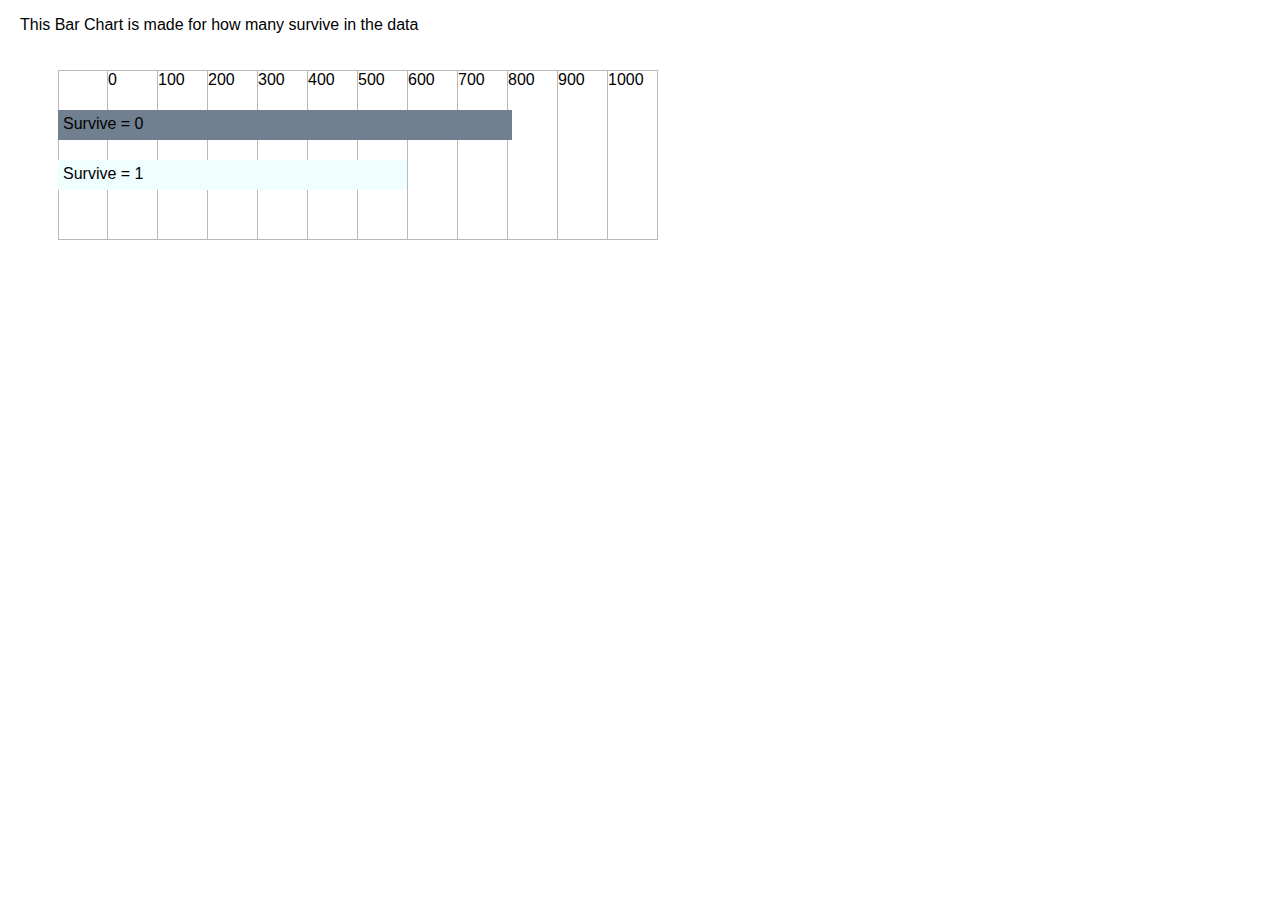
<file: barchart.html>
<!DOCTYPE html>
<html>
  <head>
    <meta charset="utf-8">
    <meta name="viewport" content="width=device-width">
    <title>Bar Chart</title>
    <style type="text/css">
        body {
          font-family: 'Lucida Sans', 'Lucida Sans Regular', 'Lucida Grande', 'Lucida Sans Unicode', Geneva, Verdana, sans-serif;
          background-image: url("https://media.istockphoto.com/photos/piggy-bank-on-lifebuoy-3d-render-picture-id1201269168?k=20&m=1201269168&s=612x612&w=0&h=5-QNTC6xd5EI-J8NhcsrzC_QheFldsM5S-nxcwuo_zM=");
        }

        .container {
          margin: 70px 50px;
        }

        .chart {
          position: relative;
        }

        .column-bars {
          position: absolute;
          top: 0;
          left: 0;
          display: grid;
          grid-template-columns: repeat(20, 50px);
          grid-template-rows: 170px;
        }

        cbars {
          border: 1px solid rgb(187, 184, 184);
          border-left: none;
        }

        cbars:first-child {
          border: 1px solid rgb(187, 184, 184);
        }

        .row-bars {
          position: absolute;
          top: 20px;
          left: 0;
          width: 300px;
        }

        rbars {
          display: block;
          height: 20px;
          margin-top: 20px;
          max-width: 600px;
          padding: 5px;
        }

        rbars:nth-child(1) {
          background-color: rgb(112, 128, 145);
        }

        rbars:nth-child(2) {
          background-color: rgb(239, 255, 255);
        }
      </style>
  </head>
  
  <body>
    <section class="container">

      <section class="chart">
        <section class="column-bars">
          <cbars></cbars>
          <cbars>0</cbars>
          <cbars>100</cbars>
          <cbars>200</cbars>
          <cbars>300</cbars>
          <cbars>400</cbars>
          <cbars>500</cbars>
          <cbars>600</cbars>
          <cbars>700</cbars>
          <cbars>800</cbars>
          <cbars>900</cbars>
          <cbars>1000</cbars>
        </section>

        <section class="row-bars">
          <rbars style="width:148%">Survive = 0</rbars>
          <rbars style="width:112.9%">Survive = 1</rbars>
        </section>
      </section>

    </section>

    <p style="position: absolute; top: 0;left: 20px;"> This Bar Chart is made for how many survive in the data </p>
  </body>
</html>
</file>
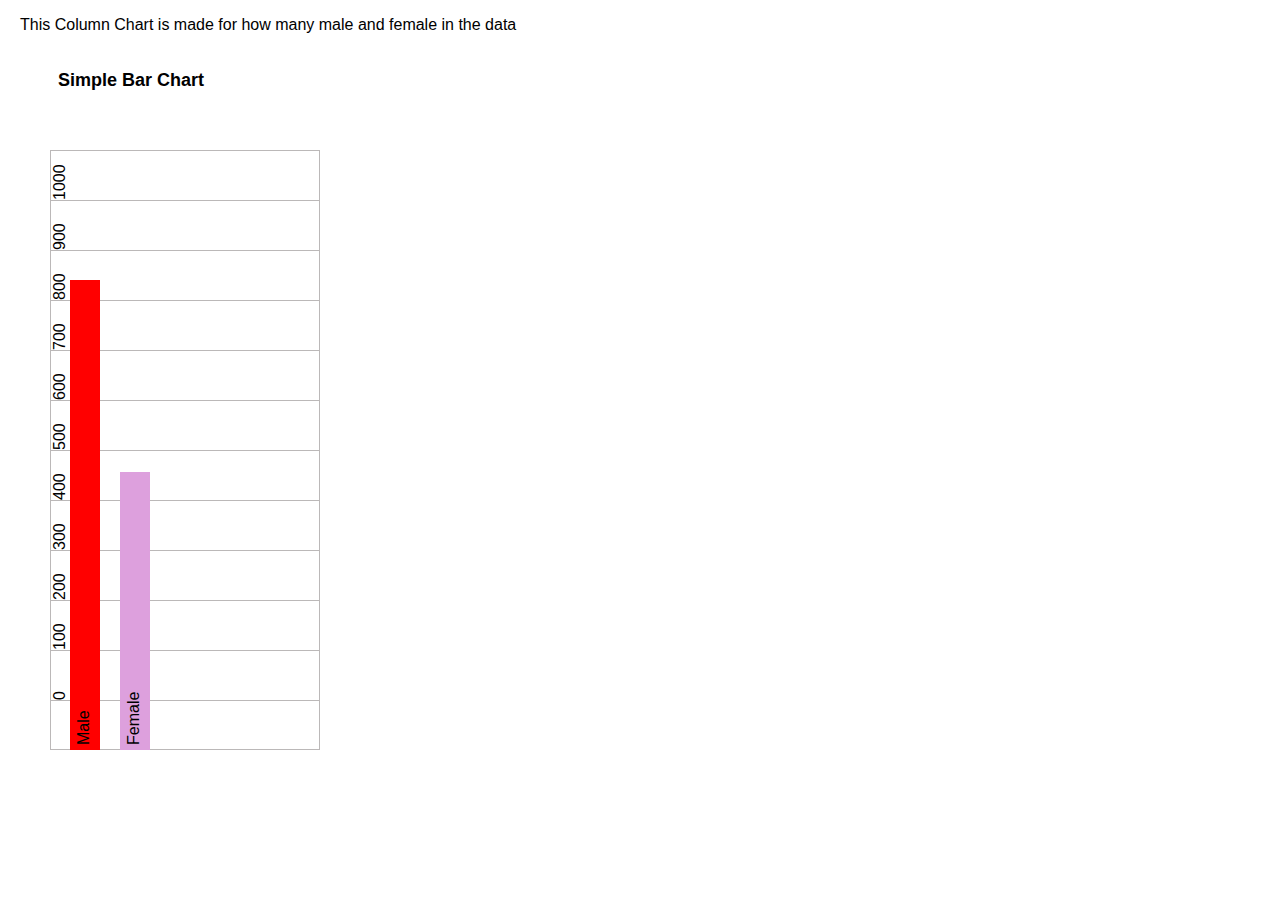
<file: columnchart.html>
<!DOCTYPE html>
<html>
  <head>
    <meta charset="UTF-8">
    <meta name="viewport" content="width=device-width">
    <title>Column Chart</title>
    <style type="text/css">
        body {
          font-family: 'Lucida Sans', 'Lucida Sans Regular', 'Lucida Grande', 'Lucida Sans Unicode', Geneva, Verdana, sans-serif;
          background-image: url("https://media.istockphoto.com/photos/asian-couple-surfing-internet-on-mobile-phone-together-picture-id1175607813?k=20&m=1175607813&s=612x612&w=0&h=HjDhBRCw2eePMq3msKebWmtXpzwl1vdwHB1DT7Ti5BU=");
        }

        .container {
              margin: 70px 50px;
            }

        .title {
              padding-bottom: 20px;
              font-size: large;
              font-weight: bold;
            }

        .chart {
              position: absolute;
              transform: rotate(270deg);
              left: 50px;
              top: 750px;
            }

        .column-bars {
              position: absolute;
              top: 0;
              left: 0;
              display: grid;
              grid-template-columns: repeat(20, 50px);
              grid-template-rows: 270px;
            }

        cbars {
              border: 1px solid rgb(187, 184, 184);
              border-left: none;
            }

        cbars:first-child {
              border: 1px solid rgb(187, 184, 184);
            }

        .row-bars {
              position: absolute;
              top: 0;
              left: 0;
              width: 400px;
            }

        rbars {
              display: block;
              height: 20px;
              margin-top: 20px;
              max-width: 600px;
              padding: 5px;
            }

        rbars:nth-child(1) {
              background-color: rgb(255,0,0);
            }

        rbars:nth-child(2) {
              background-color: rgb(221, 160, 221);
            }            
    </style>
  </head>

  <body>
    <section class="container">
      <div class="title">Simple Bar Chart</div>

      <section class="chart">
        <section class="column-bars">
          <cbars></cbars>
          <cbars>0</cbars>
          <cbars>100</cbars>
          <cbars>200</cbars>
          <cbars>300</cbars>
          <cbars>400</cbars>
          <cbars>500</cbars>
          <cbars>600</cbars>
          <cbars>700</cbars>
          <cbars>800</cbars>
          <cbars>900</cbars>
          <cbars>1000</cbars>
        </section>

        <section class="row-bars">
          <rbars style="width:115%"> Male </rbars>
          <rbars style="width:67%"> Female </rbars>
        </section>
      </section>

    </section>

    <p style="position: absolute; top: 0;left: 20px;"> This Column Chart is made for how many male and female in the data </p>
    </body>
</html>
</file>
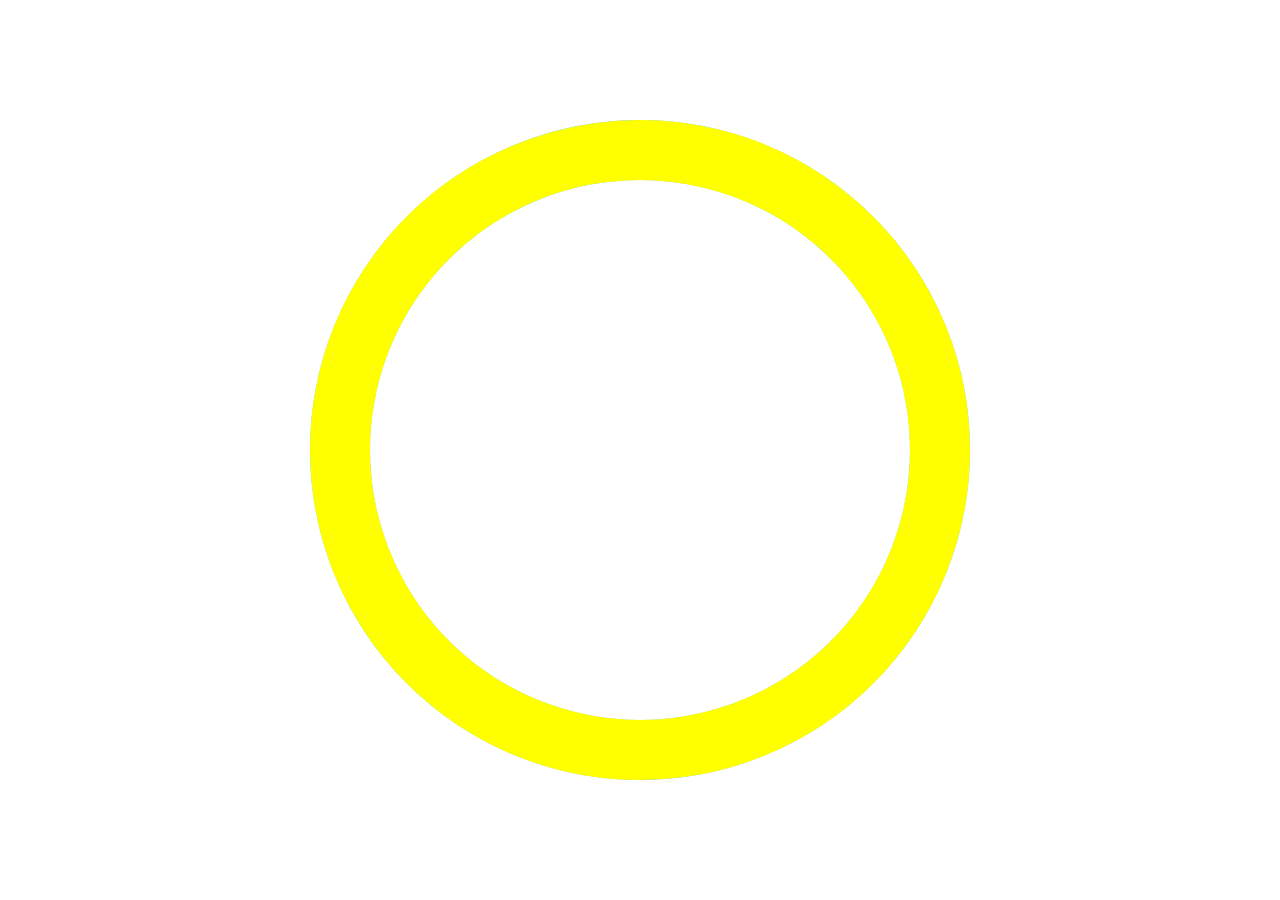
<file: donutchart.html>
<!DOCTYPE html>
<html>
<head>
  <meta charset="UTF-8">
  <meta name="viewport" content="width=device-width, initial-scale=1.0">
  <title>Donut Chart</title>
  <style>
      :root {
        --pi: 3.14159265359;
        --a1: 22.8;
        --a2: 77.2;
      }

      * {
        margin: 0;
        padding: 0;
      }

      html, body {
        width: 100%;
        height: 100%;
        display: flex;
        justify-content: center;
        align-items: center;
        background-image: url("https://media.istockphoto.com/photos/brick-wall-painted-pink-and-green-background-full-frame-picture-id518146630?k=20&m=518146630&s=612x612&w=0&h=syQym6F5Y4malogq9hy7k5PJ4286G_GCAq4b2Pp8YVM=");
        background-size: cover;
      }

      .container {
        width: 800px;
        height: 800px;
        position: relative;
        display: flex;
        justify-content: center;
        align-items: center;
      }

      p {
        position: absolute;
        font-size: 80px;
        font-weight: 800;
        color: white;
      }

      svg {
        width: 100%;
        height: 100%;
        display: flex;
        justify-content: center;
        align-items: center;
      }

      @keyframes percent1 {
        to {
          stroke-dasharray: calc(2 * var(--pi) * 300 * var(--a1) / 100) calc(2 * var(--pi) * 300 * calc(1 - var(--a1) / 100));
        }
      }

      @keyframes percent2 {
        to {
          stroke-dasharray: calc(2 * var(--pi) * 300 * var(--a2) / 100) calc(2 * var(--pi) * 300 * calc(1 - var(--a2) / 100));
        }
      }

      .donut {
        transform-origin: center center;
        transition: 0.5s ease-in-out;
        stroke-dashoffset: 0;
        cursor: pointer;
      }

      .donut:nth-child(1) {
        transform: rotateZ(-90deg);
        animation: percent1 1s ease-in-out forwards;
      }

      .donut:nth-child(2) {
        transform: rotateZ(calc(-90deg  + calc(var(--a1) * 360deg / 100)));
        animation: percent2 1s ease-in-out forwards;
      }

      .donut:hover {
        stroke-width: 100;
      }
    </style>
</head>

<body>
  <div class="container">
    <p>Donut Chart</p>
    <svg>
      <circle  cx="400" cy="400" class="donut" r="300" stroke-width="60" stroke="#87CEEB" fill="none"/>
      <circle  cx="400" cy="400" class="donut" r="300" stroke-width="60" stroke="#ffff00" fill="none"/>
    </svg>
  </div>
  <p style="position: absolute; top: 0;left: 20px; font-size:20px;"> This Donut Chart is made for Embarked C and S </p>
  <p style="position: absolute; top: 180px;left: 20px; font-size:20px;"> Yellow : Embarked S --> 77.2% </p>
    <p style="position: absolute; top: 200px;left: 20px; font-size:20px;"> Blue : Embarked C --> 22.8% </p>
</body>
</html>
</file>
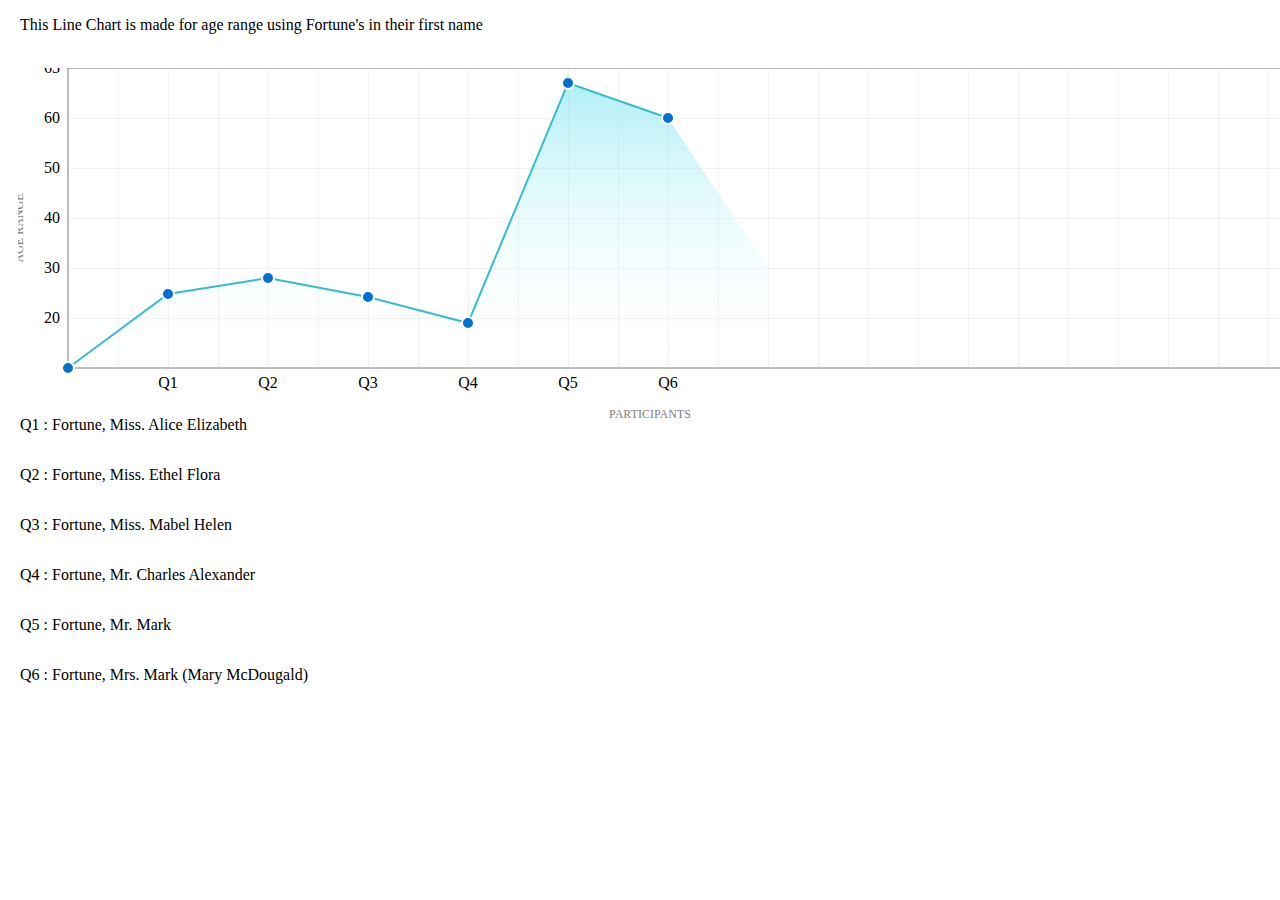
<file: linechart.html>
<!DOCTYPE html>
<html lang="en">
<head>
  <meta charset="UTF-8">
  <meta name="viewport" content="width=device-width, initial-scale=1.0">
  <title>Line Chart</title>
  <style>
    body {
      padding-top : 50px;
    }
    .quiz-chartTip {
            padding: 5px 10px;
            border: 1px solid rgba(0,0,0,.1);
            border-radius: 4px;
            background-color: rgba(255,255,255,.9);
            box-shadow: 3px 3px 10px rgba(0,0,0,.1);
            position: absolute;
            z-index: 50;
            max-width: 250px;
        }

        .line-graph {
            padding: 10px; 
            height: 370px;
            width: 100%;
        }

        .line-graph .x-labels {
            text-anchor: middle;
        }

        .line-graph .y-labels {
            text-anchor: end;
        }

        .line-graph .line-graph-grid {
            stroke: #ccc;
            stroke-dasharray: 0;
            stroke-width: 1;
        }

        .label-title {
            text-anchor: middle;
            text-transform: uppercase;
            font-size: 12px;
            fill: gray;
        }

        .line-graph-dot, .line-graph-start-dot{
            fill: rgba(0,112,210,1);
            stroke-width: 2;
            stroke: white;   
        }
    </style>
</head>

<body>
    <div class="slds-p-top--medium">
      <div>
          <svg version="1.2" class="line-graph">
              <defs>
                  <pattern id="grid" width="50" height="50" patternUnits="userSpaceOnUse">
                      <path d="M 50 0 L 0 0 0 50" fill="none" stroke="#e5e5e5" stroke-width="1"></path>
                  </pattern>
              </defs>
              <rect x="50" width="calc(100% - 50px)" height="300px" fill="url(#grid)" stroke="gray"></rect>

              <g class="label-title">
                  <text x="-160" y="5" transform="rotate(-90)">Age Range</text>
              </g>
              <g class="label-title">
                  <text x="50%" y="350">Participants</text>
              </g>   
              <g class="x-labels">
                  <text x="150" y="320">Q1</text>
                  <text x="250" y="320">Q2</text>
                  <text x="350" y="320">Q3</text>
                  <text x="450" y="320">Q4</text>
                  <text x="550" y="320">Q5</text>
                  <text x="650" y="320">Q6</text>
              </g>
              <g class="y-labels">
                  <text x="42" y="5">65</text>   
                  <text x="42" y="55">60</text>
                  <text x="42" y="105">50</text>   
                  <text x="42" y="155">40</text>
                  <text x="42" y="205">30</text>   
                  <text x="42" y="255">20</text>
              </g>
              <linearGradient id="grad" x1="0%" y1="0%" x2="0%" y2="100%">
                  <stop offset="0%" style="stop-color:rgba(99,224,238,.5);stop-opacity:1"></stop>
                  <stop offset="100%" style="stop-color:white;stop-opacity:0"></stop>
              </linearGradient>
              <polyline fill="url(#grad)" stroke="#34becd" stroke-width="0" points="
              50,300
              51,300
              150,226
              250,210
              350,229
              450,255
              550,15
              650,50
              750,200
              750,300
              "></polyline>

              <polyline fill="none" stroke="#34becd" stroke-width="2" points="
              50,300
              150,226
              250,210
              350,229
              450,255
              550,15
              650,50
              "></polyline>
              <g>
                  <circle class="line-graph-start-dot" cx="50" cy="300" data-value="7.2" r="6"></circle>
                  <circle class="line-graph-dot" cx="150" cy="226" data-value="8.1" r="6" q-title="Q1" answer-count="24" percent-value="37%"></circle>
                  <circle class="line-graph-dot" cx="250" cy="210" data-value="7.7" r="6" q-title="Q2" answer-count="28" percent-value="43%"></circle>
                  <circle class="line-graph-dot" cx="350" cy="229" data-value="6.8" r="6" q-title="Q3" answer-count="23" percent-value="35%"></circle>
                  <circle class="line-graph-dot" cx="450" cy="255" data-value="6.7" r="6" q-title="Q4" answer-count="19" percent-value="29%"></circle>
                  <circle class="line-graph-dot" cx="550" cy="15" data-value="6.7" r="6" q-title="Q5" answer-count="64" percent-value="98%"></circle>
                  <circle class="line-graph-dot" cx="650" cy="50" data-value="6.7" r="6" q-title="Q6" answer-count="60" percent-value="92%"></circle>
              </g>
          </svg>
      </div>
  </div>
  <p style="position: absolute; top: 0;left: 20px;"> This Line Chart is made for age range using Fortune's in their first name  </p>
  <p style="position: absolute; top: 400px;left: 20px;"> Q1 : Fortune, Miss. Alice Elizabeth  </p>
  <p style="position: absolute; top: 450px;left: 20px;"> Q2 : Fortune, Miss. Ethel Flora  </p>
  <p style="position: absolute; top: 500px;left: 20px;"> Q3 : Fortune, Miss. Mabel Helen  </p>
  <p style="position: absolute; top: 550px;left: 20px;"> Q4 : Fortune, Mr. Charles Alexander </p>
  <p style="position: absolute; top: 600px;left: 20px;"> Q5 : Fortune, Mr. Mark  </p>
  <p style="position: absolute; top: 650px;left: 20px;"> Q6 : Fortune, Mrs. Mark (Mary McDougald)  </p>
</body>
</html>
</file>
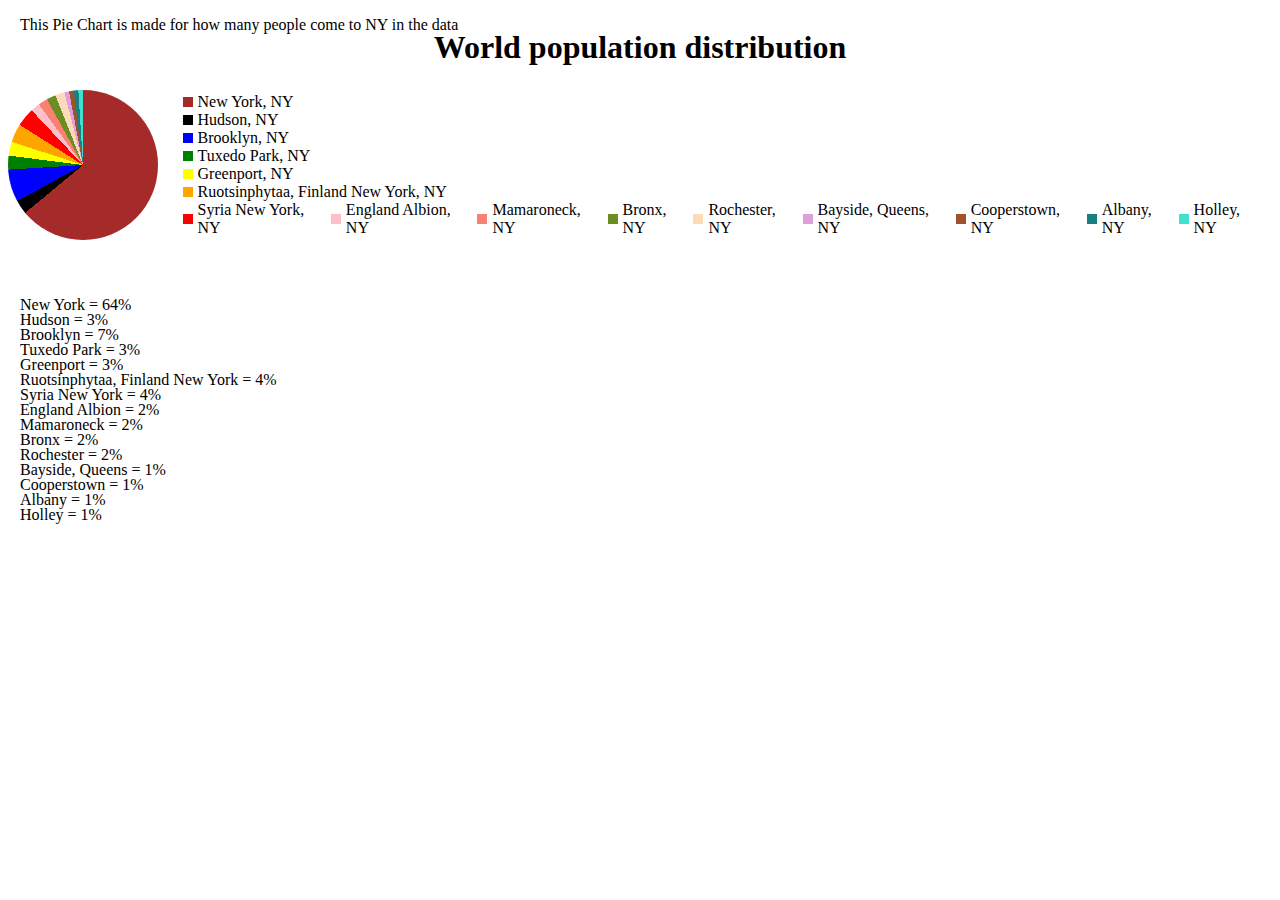
<file: piechart.html>
<!DOCTYPE html>
<html>
<head>
  <meta charset="UTF-8">
  <meta name="viewport" content="width=device-width">
  <title>Pie Chart</title>
  <style type="text/css">
      body {
        background-image: url("https://media.istockphoto.com/photos/map-of-the-world-picture-id545645280?k=20&m=545645280&s=612x612&w=0&h=FbrgsL6OP2VTo8htaGSKjygnr0KhmX3D9yRhO1RK6ds=");
        display: flex;
        justify-content: center;
        align-items: center;
        flex-direction: column;
      }

      #my-pie-chart-container {
        display: flex;
        align-items: center;
      }

      #my-pie-chart {
        background: conic-gradient(brown 0.00% 64.00%, black 64.00% 67.00% , blue 67.00% 74.00% , green 74.00% 77.00% , yellow 77.00% 80.00% , orange 80.00% 84.00% , red 84.00% 88.00% , rgb(252, 192, 203) 88.00% 90.00% , rgb(250, 128, 114) 90.00% 92.00%, rgb(107, 142, 35) 92.00% 94.00% , rgb(253, 218, 185) 94.00% 96.00% , rgb(221, 160, 221) 96.00% 97.00% , rgb(160, 82, 45) 97.00% 98.00% , rgb(26, 128, 127) 98.00% 99.00%, rgb(64, 224, 208) 99.00% 100.0%);
        border-radius: 50%;
        width: 150px;
        height: 150px;
      }

      #legenda {
        margin-left: 20px;
        background-color: white;
        padding: 5px;
      }

      .entry {
        display: flex;
        align-items: center;
      }

      .entry-color {
          height: 10px;
          width: 10px;
      }

      .entry-text {
        margin-left: 5px;
      }

      #color-red {
        background-color: red;
      }

      #color-orange {
        background-color: orange;
      }

      #color-yellow {
        background-color: yellow;
      }

      #color-green {
        background-color: green;
      }

      #color-blue {
        background-color: blue;
      }

      #color-black {
        background-color: black;
      }

      #color-brown {
        background-color: brown;
      }

      #color-pink {
        background-color: rgb(252, 192, 203);
      }

      #color-salmon {
        background-color: rgb(250, 128, 114);
      }

      #color-olivebrad {
        background-color: rgb(107, 142, 35);
      }

      #color-peach {
        background-color: rgb(253, 218, 185);
      }

      #color-plum {
        background-color: rgb(221, 160, 221);
      }

      #color-sienna {
        background-color: rgb(160, 82, 45);
      }

      #color-steelblue {
        background-color: rgb(70, 130, 180);
      }

      #color-teal {
        background-color: rgb(26, 128, 127);
      }

      #color-turquoise {
        background-color: rgb(64, 224, 208);
      }

    </style>
</head>

<body>
    <h1>World population distribution</h1>

  <div id="my-pie-chart-container">
    <div id="my-pie-chart"></div>

    <div id="legenda">
      <div class="entry">
        <div id="color-brown" class="entry-color"></div>
        <div class="entry-text">New York, NY</div>
      </div>
      <div class="entry">
        <div id="color-black" class="entry-color"></div>
        <div class="entry-text">Hudson, NY</div>
      </div>
      <div class="entry">
        <div id="color-blue" class="entry-color"></div>
        <div class="entry-text">Brooklyn, NY</div>
      </div>
      <div class="entry">
        <div id="color-green" class="entry-color"></div>
        <div class="entry-text">Tuxedo Park, NY</div>
      </div>
      <div class="entry">
        <div id="color-yellow" class="entry-color"></div>
        <div class="entry-text">Greenport, NY</div>
      </div>
      <div class="entry">
        <div id="color-orange" class="entry-color"></div>
        <div class="entry-text">Ruotsinphytaa, Finland New York, NY</div>
      </div>
      <div class="entry">
        <div id="color-red" class="entry-color"></div>
        <div class="entry-text">Syria New York, NY</div>
      <div class="entry">
        <div id="color-pink" class="entry-color"></div>
        <div class="entry-text">England Albion, NY</div>
      <div class="entry">
        <div id="color-salmon" class="entry-color"></div>
        <div class="entry-text">Mamaroneck, NY</div>
      <div class="entry">
        <div id="color-olivebrad" class="entry-color"></div>
        <div class="entry-text">Bronx, NY</div>
      <div class="entry">
        <div id="color-peach" class="entry-color"></div>
        <div class="entry-text">Rochester, NY</div>
      </div>
      <div class="entry">
        <div id="color-plum" class="entry-color"></div>
        <div class="entry-text">Bayside, Queens, NY</div>
      </div>
      <div class="entry">
        <div id="color-sienna" class="entry-color"></div>
        <div class="entry-text">Cooperstown, NY</div>
      </div>
      <div class="entry">
        <div id="color-teal" class="entry-color"></div>
        <div class="entry-text">Albany, NY</div>
      </div>
      <div class="entry">
        <div id="color-turquoise" class="entry-color"></div>
        <div class="entry-text">Holley, NY</div>
      </div>
    </div>
  </div>
  <p style="position: absolute; top: 0;left: 20px;"> This Pie Chart is made for how many people come to NY in the data </p>
  <p style="position: absolute; top: 280px;left: 20px;"> New York = 64% </p>
  <p style="position: absolute; top: 295px;left: 20px;"> Hudson = 3% </p>
  <p style="position: absolute; top: 310px;left: 20px;"> Brooklyn = 7% </p>
  <p style="position: absolute; top: 325px;left: 20px;"> Tuxedo Park = 3% </p>
  <p style="position: absolute; top: 340px;left: 20px;"> Greenport = 3% </p>
  <p style="position: absolute; top: 355px;left: 20px;"> Ruotsinphytaa, Finland New York = 4% </p>
  <p style="position: absolute; top: 370px;left: 20px;"> Syria New York = 4% </p>
  <p style="position: absolute; top: 385px;left: 20px;"> England Albion = 2% </p>
  <p style="position: absolute; top: 400px;left: 20px;"> Mamaroneck = 2% </p>
  <p style="position: absolute; top: 415px;left: 20px;"> Bronx = 2% </p>
  <p style="position: absolute; top: 430px;left: 20px;"> Rochester = 2% </p>
  <p style="position: absolute; top: 445px;left: 20px;"> Bayside, Queens = 1% </p>
  <p style="position: absolute; top: 460px;left: 20px;"> Cooperstown = 1% </p>
  <p style="position: absolute; top: 475px;left: 20px;"> Albany = 1% </p>
  <p style="position: absolute; top: 490px;left: 20px;"> Holley = 1% </p>  
</body>
</html>
</file>
